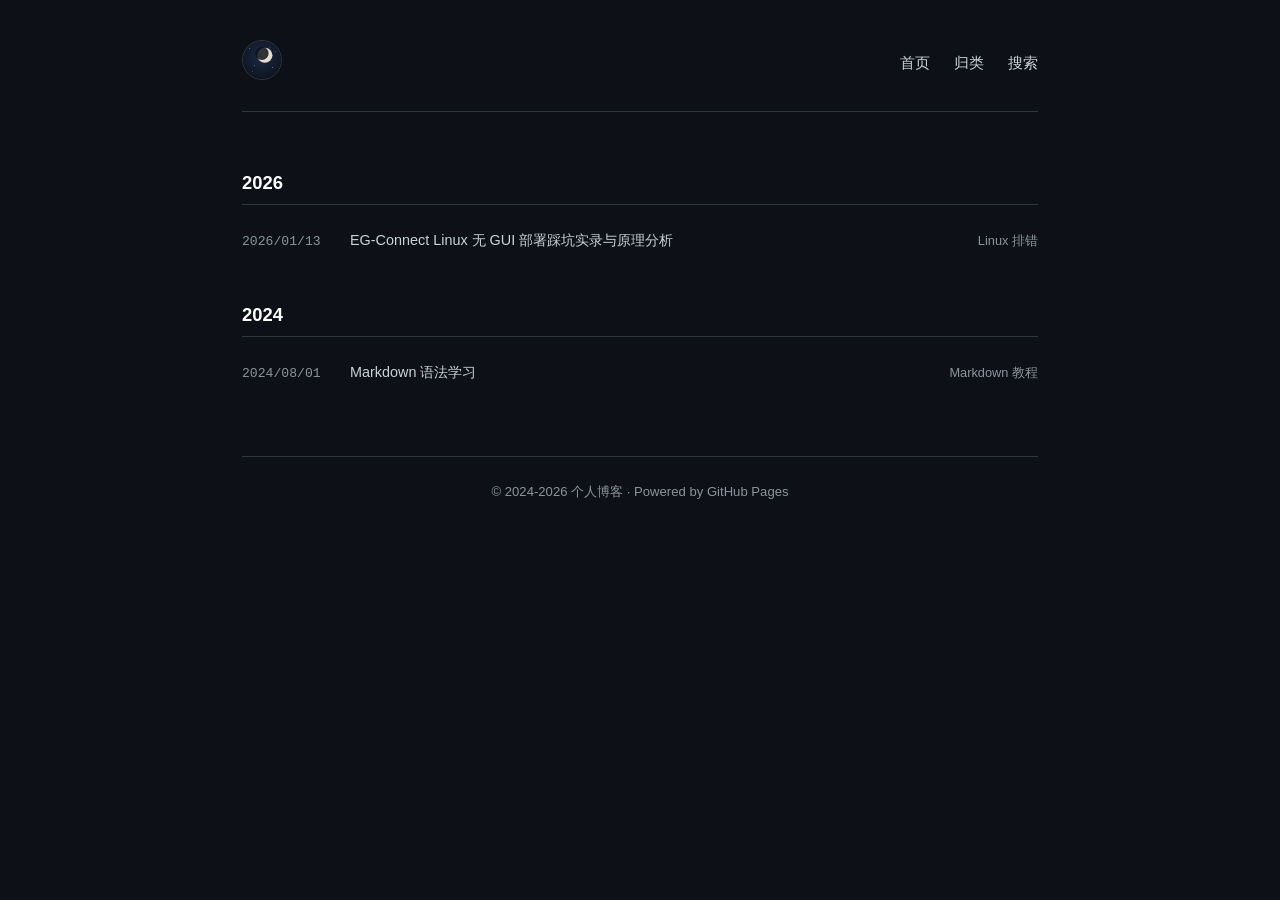
<file: index.html>
<!DOCTYPE html>
<html lang="zh-CN">
<head>
    <meta charset="UTF-8">
    <meta name="viewport" content="width=device-width, initial-scale=1.0">
    <title>个人博客 - 归档</title>
    <link rel="stylesheet" href="assets/css/style.css">
</head>
<body>
    <div class="container">
        <!-- 顶部导航 -->
        <header class="header">
            <div class="header-left">
                <img src="assets/img/avatar.svg" alt="avatar" class="avatar">
            </div>
            <nav class="nav">
                <a href="index.html">首页</a>
                <a href="categories.html">归类</a>
                <a href="search.html">搜索</a>
            </nav>
        </header>

        <!-- 文章归档列表 -->
        <main class="archive">

            <!-- 2026 年 -->
            <section class="year-group">
                <h2 class="year">2026</h2>
                <ul class="post-list">
                    <li class="post-item">
                        <time datetime="2026-01-13">2026/01/13</time>
                        <a href="post.html?p=posts/eg-connect-linux-deploy.md" class="post-title">EG-Connect Linux 无 GUI 部署踩坑实录与原理分析</a>
                        <span class="tags">Linux&nbsp;排错</span>
                    </li>
                </ul>
            </section>

            <!-- 2024 年 -->
            <section class="year-group">
                <h2 class="year">2024</h2>
                <ul class="post-list">
                    <li class="post-item">
                        <time datetime="2024-08-01">2024/08/01</time>
                        <a href="post.html?p=posts/markdown-syntax.md" class="post-title">Markdown 语法学习</a>
                        <span class="tags">Markdown&nbsp;教程</span>
                    </li>
                </ul>
            </section>

        </main>

        <!-- 页脚 -->
        <footer class="footer">
            <p>&copy; 2024-2026 个人博客 · Powered by GitHub Pages</p>
        </footer>
    </div>
</body>
</html>
</file>
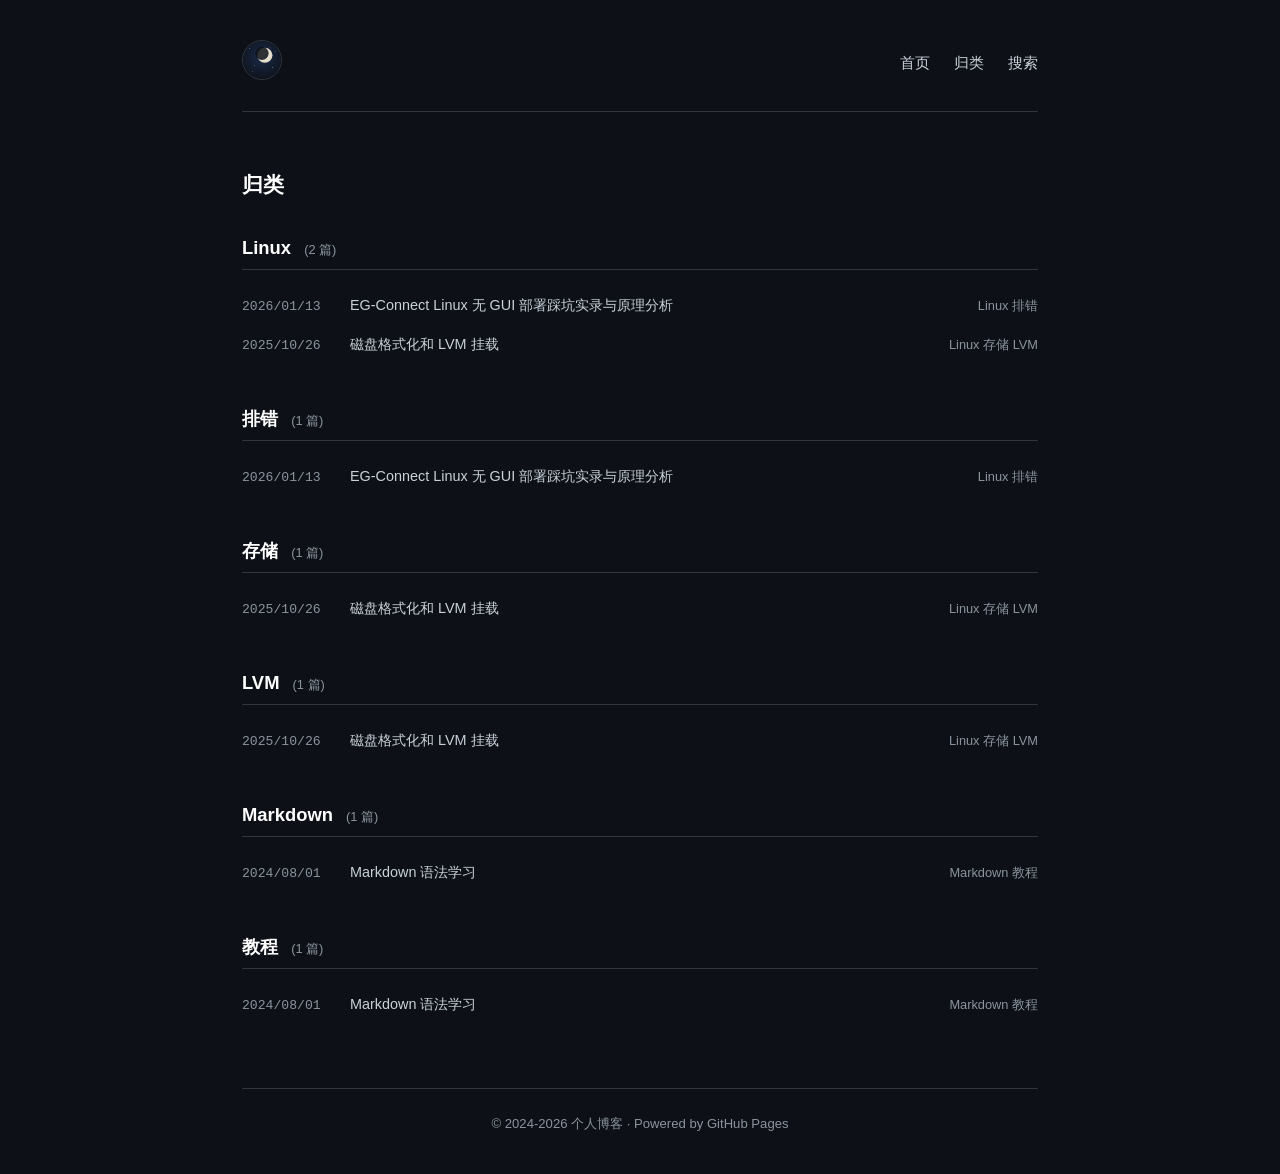
<file: categories.html>
<!DOCTYPE html>
<html lang="zh-CN">
<head>
    <meta charset="UTF-8">
    <meta name="viewport" content="width=device-width, initial-scale=1.0">
    <title>归类 - 个人博客</title>
    <link rel="stylesheet" href="assets/css/style.css">
</head>
<body>
    <div class="container">
        <!-- 顶部导航 -->
        <header class="header">
            <div class="header-left">
                <img src="assets/img/avatar.svg" alt="avatar" class="avatar">
            </div>
            <nav class="nav">
                <a href="index.html">首页</a>
                <a href="categories.html">归类</a>
                <a href="search.html">搜索</a>
            </nav>
        </header>

        <main>
            <h1 class="page-title">归类</h1>
            <div id="categories-content">
                <p style="color:var(--text-secondary);text-align:center;padding:3rem 0;">加载中...</p>
            </div>
        </main>

        <footer class="footer">
            <p>&copy; 2024-2026 个人博客 · Powered by GitHub Pages</p>
        </footer>
    </div>

    <script>
        function formatDate(dateStr) {
            if (!dateStr) return '';
            const d = new Date(dateStr);
            if (isNaN(d)) return dateStr;
            const y = d.getFullYear();
            const m = String(d.getMonth() + 1).padStart(2, '0');
            const day = String(d.getDate()).padStart(2, '0');
            return y + '/' + m + '/' + day;
        }

        async function loadCategories() {
            try {
                const resp = await fetch('posts.json');
                if (!resp.ok) throw new Error('HTTP ' + resp.status);
                const posts = await resp.json();

                // 按标签分组
                const tagMap = {};
                posts.forEach(function(post) {
                    const tags = post.tags || ['未分类'];
                    tags.forEach(function(tag) {
                        if (!tagMap[tag]) tagMap[tag] = [];
                        tagMap[tag].push(post);
                    });
                });

                // 按文章数量降序排列标签
                const sortedTags = Object.keys(tagMap).sort(function(a, b) {
                    return tagMap[b].length - tagMap[a].length;
                });

                let html = '';
                sortedTags.forEach(function(tag) {
                    const tagPosts = tagMap[tag];
                    html += '<section class="category-group">';
                    html += '<h2>' + tag + ' <span class="tag-count">(' + tagPosts.length + ' 篇)</span></h2>';
                    html += '<ul class="post-list">';
                    // 按日期降序
                    tagPosts.sort(function(a, b) { return b.date.localeCompare(a.date); });
                    tagPosts.forEach(function(post) {
                        html += '<li class="post-item">';
                        html += '<time datetime="' + post.date + '">' + formatDate(post.date) + '</time>';
                        html += '<a href="post.html?p=' + post.file + '" class="post-title">' + post.title + '</a>';
                        html += '<span class="tags">' + (post.tags || []).join('&nbsp;') + '</span>';
                        html += '</li>';
                    });
                    html += '</ul>';
                    html += '</section>';
                });

                document.getElementById('categories-content').innerHTML = html;
            } catch (err) {
                document.getElementById('categories-content').innerHTML =
                    '<p class="search-empty">加载失败: ' + err.message + '</p>';
            }
        }

        loadCategories();
    </script>
</body>
</html>
</file>
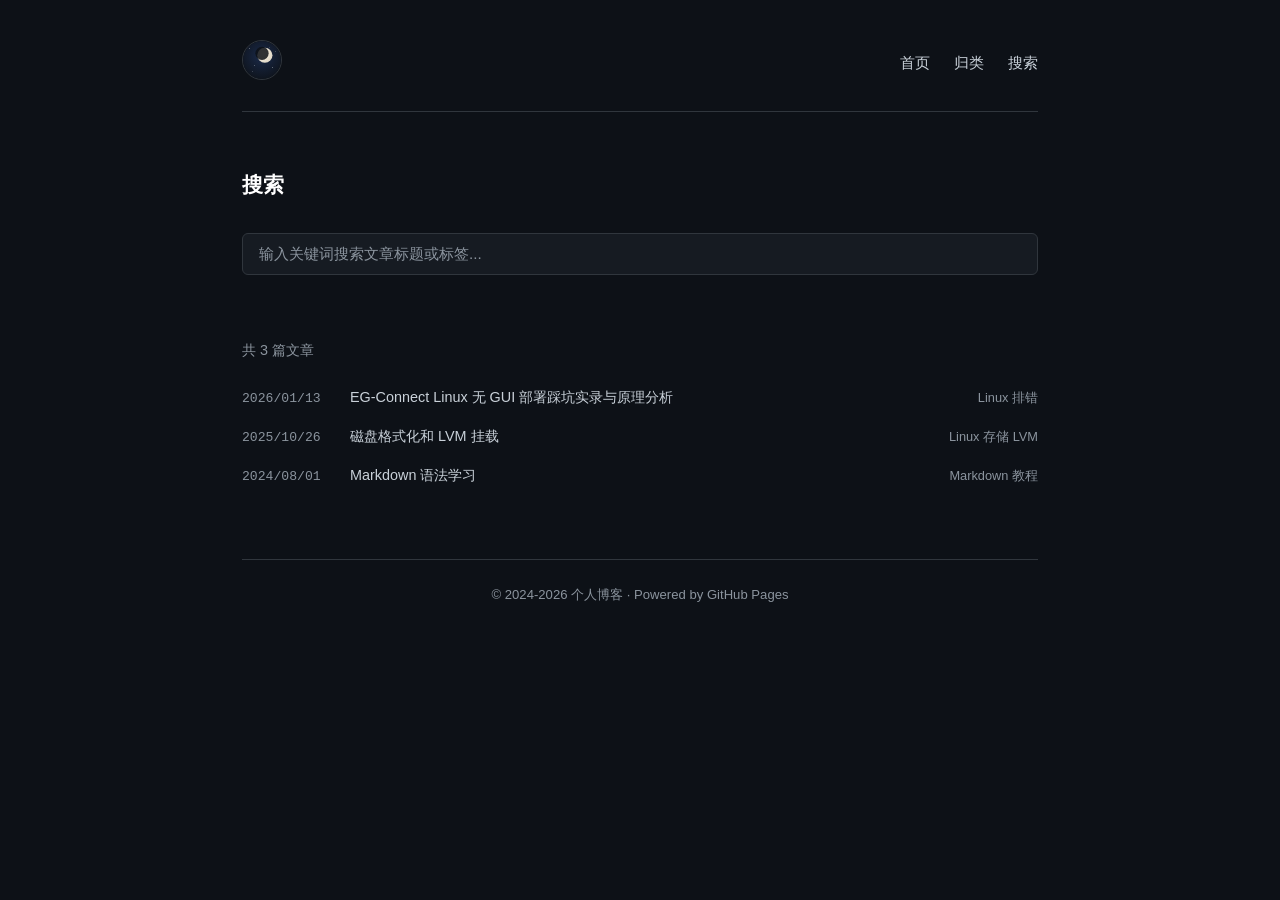
<file: search.html>
<!DOCTYPE html>
<html lang="zh-CN">
<head>
    <meta charset="UTF-8">
    <meta name="viewport" content="width=device-width, initial-scale=1.0">
    <title>搜索 - 个人博客</title>
    <link rel="stylesheet" href="assets/css/style.css">
</head>
<body>
    <div class="container">
        <!-- 顶部导航 -->
        <header class="header">
            <div class="header-left">
                <img src="assets/img/avatar.svg" alt="avatar" class="avatar">
            </div>
            <nav class="nav">
                <a href="index.html">首页</a>
                <a href="categories.html">归类</a>
                <a href="search.html">搜索</a>
            </nav>
        </header>

        <main>
            <h1 class="page-title">搜索</h1>
            <div class="search-box">
                <input type="text" id="search-input" placeholder="输入关键词搜索文章标题或标签..." autocomplete="off">
            </div>
            <div class="search-results" id="search-results">
                <p class="search-empty">输入关键词开始搜索</p>
            </div>
        </main>

        <footer class="footer">
            <p>&copy; 2024-2026 个人博客 · Powered by GitHub Pages</p>
        </footer>
    </div>

    <script>
        var allPosts = [];

        function formatDate(dateStr) {
            if (!dateStr) return '';
            var d = new Date(dateStr);
            if (isNaN(d)) return dateStr;
            var y = d.getFullYear();
            var m = String(d.getMonth() + 1).padStart(2, '0');
            var day = String(d.getDate()).padStart(2, '0');
            return y + '/' + m + '/' + day;
        }

        async function loadPosts() {
            try {
                var resp = await fetch('posts.json');
                if (!resp.ok) throw new Error('HTTP ' + resp.status);
                allPosts = await resp.json();
                // 默认显示全部
                renderResults('');
            } catch (err) {
                document.getElementById('search-results').innerHTML =
                    '<p class="search-empty">加载失败: ' + err.message + '</p>';
            }
        }

        function renderResults(keyword) {
            var results;
            if (!keyword) {
                results = allPosts;
            } else {
                var kw = keyword.toLowerCase();
                results = allPosts.filter(function(post) {
                    var titleMatch = post.title.toLowerCase().indexOf(kw) > -1;
                    var tagMatch = (post.tags || []).some(function(t) {
                        return t.toLowerCase().indexOf(kw) > -1;
                    });
                    return titleMatch || tagMatch;
                });
            }

            // 按日期降序
            results.sort(function(a, b) { return b.date.localeCompare(a.date); });

            var container = document.getElementById('search-results');

            if (results.length === 0) {
                container.innerHTML = '<p class="search-empty">未找到匹配的文章</p>';
                return;
            }

            var html = '<ul class="post-list">';
            results.forEach(function(post) {
                html += '<li class="post-item">';
                html += '<time datetime="' + post.date + '">' + formatDate(post.date) + '</time>';
                html += '<a href="post.html?p=' + post.file + '" class="post-title">' + post.title + '</a>';
                html += '<span class="tags">' + (post.tags || []).join('&nbsp;') + '</span>';
                html += '</li>';
            });
            html += '</ul>';

            if (!keyword) {
                html = '<p class="search-empty" style="text-align:left;padding-bottom:1rem;">共 ' + results.length + ' 篇文章</p>' + html;
            } else {
                html = '<p class="search-empty" style="text-align:left;padding-bottom:1rem;">找到 ' + results.length + ' 篇匹配文章</p>' + html;
            }

            container.innerHTML = html;
        }

        document.getElementById('search-input').addEventListener('input', function(e) {
            renderResults(e.target.value.trim());
        });

        loadPosts();
    </script>
</body>
</html>
</file>
<file: assets/css/style.css>
/* ===== CSS 变量 ===== */
:root {
    --bg-primary: #0d1117;
    --bg-secondary: #161b22;
    --text-primary: #c9d1d9;
    --text-secondary: #8b949e;
    --text-hover: #ffffff;
    --border-color: #30363d;
    --accent: #58a6ff;
}

/* ===== 全局重置 ===== */
* {
    margin: 0;
    padding: 0;
    box-sizing: border-box;
}

body {
    background-color: var(--bg-primary);
    color: var(--text-primary);
    font-family: -apple-system, BlinkMacSystemFont, "Segoe UI", Helvetica, Arial,
        "PingFang SC", "Hiragino Sans GB", "Microsoft YaHei", sans-serif;
    font-size: 15px;
    line-height: 1.6;
    -webkit-font-smoothing: antialiased;
    -moz-osx-font-smoothing: grayscale;
}

a {
    color: inherit;
    text-decoration: none;
    transition: color 0.15s ease;
}

a:hover {
    color: var(--text-hover);
}

ul {
    list-style: none;
}

/* ===== 容器 ===== */
.container {
    max-width: 860px;
    margin: 0 auto;
    padding: 2.5rem 2rem;
}

/* ===== 顶部导航 ===== */
.header {
    display: flex;
    align-items: center;
    justify-content: space-between;
    margin-bottom: 3.5rem;
    padding-bottom: 1.5rem;
    border-bottom: 1px solid var(--border-color);
}

.avatar {
    width: 40px;
    height: 40px;
    border-radius: 50%;
    object-fit: cover;
    border: 1px solid var(--border-color);
}

.nav {
    display: flex;
    gap: 1.5rem;
}

.nav a {
    font-size: 0.92rem;
    color: var(--text-primary);
    transition: color 0.15s ease;
}

.nav a:hover {
    color: var(--text-hover);
}

/* ===== 归档区域 ===== */
.archive {
    margin-top: 1rem;
}

.year-group {
    margin-bottom: 2.5rem;
}

.year {
    font-size: 1.15rem;
    font-weight: 600;
    color: var(--text-hover);
    margin-bottom: 1rem;
    padding-bottom: 0.4rem;
    border-bottom: 1px solid var(--border-color);
}

.post-list {
    display: flex;
    flex-direction: column;
}

/* ===== 单条文章 ===== */
.post-item {
    display: flex;
    align-items: baseline;
    padding: 0.5rem 0;
    font-size: 0.9rem;
    gap: 1rem;
    transition: background-color 0.1s ease;
    border-radius: 4px;
}

.post-item:hover {
    background-color: rgba(255, 255, 255, 0.02);
}

.post-item time {
    color: var(--text-secondary);
    font-family: "SFMono-Regular", Consolas, "Liberation Mono", Menlo, monospace;
    font-size: 0.82rem;
    min-width: 92px;
    flex-shrink: 0;
    white-space: nowrap;
}

.post-title {
    color: var(--text-primary);
    flex: 1;
    transition: color 0.15s ease;
}

.post-title:hover {
    color: var(--text-hover);
}

.tags {
    color: var(--text-secondary);
    font-size: 0.8rem;
    text-align: right;
    min-width: 100px;
    flex-shrink: 0;
    white-space: nowrap;
}

/* ===== 页脚 ===== */
.footer {
    margin-top: 4rem;
    padding-top: 1.5rem;
    border-top: 1px solid var(--border-color);
    text-align: center;
    color: var(--text-secondary);
    font-size: 0.82rem;
}

/* ===== 文章详情页 ===== */
.post-page .container {
    max-width: 760px;
}

.post-header {
    margin-bottom: 2.5rem;
    padding-bottom: 1.5rem;
    border-bottom: 1px solid var(--border-color);
}

.post-header h1 {
    font-size: 1.6rem;
    font-weight: 600;
    color: var(--text-hover);
    line-height: 1.4;
    margin-bottom: 0.8rem;
}

.post-meta {
    display: flex;
    align-items: center;
    gap: 1rem;
    font-size: 0.85rem;
    color: var(--text-secondary);
}

.post-meta .post-date {
    font-family: "SFMono-Regular", Consolas, "Liberation Mono", Menlo, monospace;
}

.post-meta .post-tags {
    color: var(--accent);
}

.back-link {
    display: inline-block;
    margin-bottom: 1.5rem;
    font-size: 0.85rem;
    color: var(--text-secondary);
    transition: color 0.15s ease;
}

.back-link:hover {
    color: var(--accent);
}

.post-content {
    font-size: 0.95rem;
    line-height: 1.8;
    color: var(--text-primary);
}

.post-content h2 {
    font-size: 1.3rem;
    font-weight: 600;
    color: var(--text-hover);
    margin: 2.5rem 0 1rem;
    padding-bottom: 0.4rem;
    border-bottom: 1px solid var(--border-color);
}

.post-content h3 {
    font-size: 1.1rem;
    font-weight: 600;
    color: var(--text-hover);
    margin: 2rem 0 0.8rem;
}

.post-content p {
    margin-bottom: 1rem;
}

.post-content ul,
.post-content ol {
    margin: 0.5rem 0 1.2rem 1.5rem;
}

.post-content ul {
    list-style: disc;
}

.post-content ol {
    list-style: decimal;
}

.post-content li {
    margin-bottom: 0.4rem;
    line-height: 1.7;
}

.post-content code {
    font-family: "SFMono-Regular", Consolas, "Liberation Mono", Menlo, monospace;
    font-size: 0.85em;
    background-color: rgba(110, 118, 129, 0.2);
    padding: 0.15em 0.4em;
    border-radius: 4px;
    color: var(--text-primary);
}

.post-content pre {
    background-color: var(--bg-secondary);
    border: 1px solid var(--border-color);
    border-radius: 6px;
    padding: 1rem 1.2rem;
    overflow-x: auto;
    margin: 1rem 0 1.5rem;
    line-height: 1.5;
}

.post-content pre code {
    background: none;
    padding: 0;
    font-size: 0.85rem;
    color: var(--text-primary);
}

.post-content strong {
    color: var(--text-hover);
    font-weight: 600;
}

.post-content blockquote {
    border-left: 3px solid var(--accent);
    padding: 0.5rem 0 0.5rem 1rem;
    margin: 1rem 0;
    color: var(--text-secondary);
    background-color: rgba(88, 166, 255, 0.05);
    border-radius: 0 4px 4px 0;
}

.post-content hr {
    border: none;
    border-top: 1px solid var(--border-color);
    margin: 2rem 0;
}

.post-content a {
    color: var(--accent);
    text-decoration: none;
    border-bottom: 1px solid transparent;
    transition: border-color 0.15s ease;
}

.post-content a:hover {
    color: var(--accent);
    border-bottom-color: var(--accent);
}

/* ===== 归类页 ===== */
.category-group {
    margin-bottom: 2.5rem;
}

.category-group h2 {
    font-size: 1.15rem;
    font-weight: 600;
    color: var(--text-hover);
    margin-bottom: 1rem;
    padding-bottom: 0.4rem;
    border-bottom: 1px solid var(--border-color);
}

.category-group .tag-count {
    color: var(--text-secondary);
    font-size: 0.8rem;
    font-weight: 400;
    margin-left: 0.5rem;
}

/* ===== 搜索页 ===== */
.search-box {
    margin-bottom: 2rem;
}

.search-box input {
    width: 100%;
    padding: 0.7rem 1rem;
    background-color: var(--bg-secondary);
    border: 1px solid var(--border-color);
    border-radius: 6px;
    color: var(--text-primary);
    font-size: 0.95rem;
    font-family: inherit;
    outline: none;
    transition: border-color 0.15s ease;
}

.search-box input::placeholder {
    color: var(--text-secondary);
}

.search-box input:focus {
    border-color: var(--accent);
}

.search-results {
    margin-top: 1rem;
}

.search-empty {
    text-align: center;
    color: var(--text-secondary);
    padding: 2rem 0;
    font-size: 0.9rem;
}

.page-title {
    font-size: 1.3rem;
    font-weight: 600;
    color: var(--text-hover);
    margin-bottom: 2rem;
}

/* ===== 响应式 ===== */
@media (max-width: 640px) {
    .container {
        padding: 1.5rem 1rem;
    }

    .header {
        flex-direction: column;
        gap: 1rem;
        align-items: flex-start;
    }

    .nav {
        flex-wrap: wrap;
        gap: 1rem;
    }

    .post-item {
        flex-wrap: wrap;
        gap: 0.3rem;
    }

    .post-item time {
        min-width: auto;
    }

    .tags {
        text-align: left;
        min-width: auto;
        width: 100%;
        font-size: 0.75rem;
    }
}
</file>
